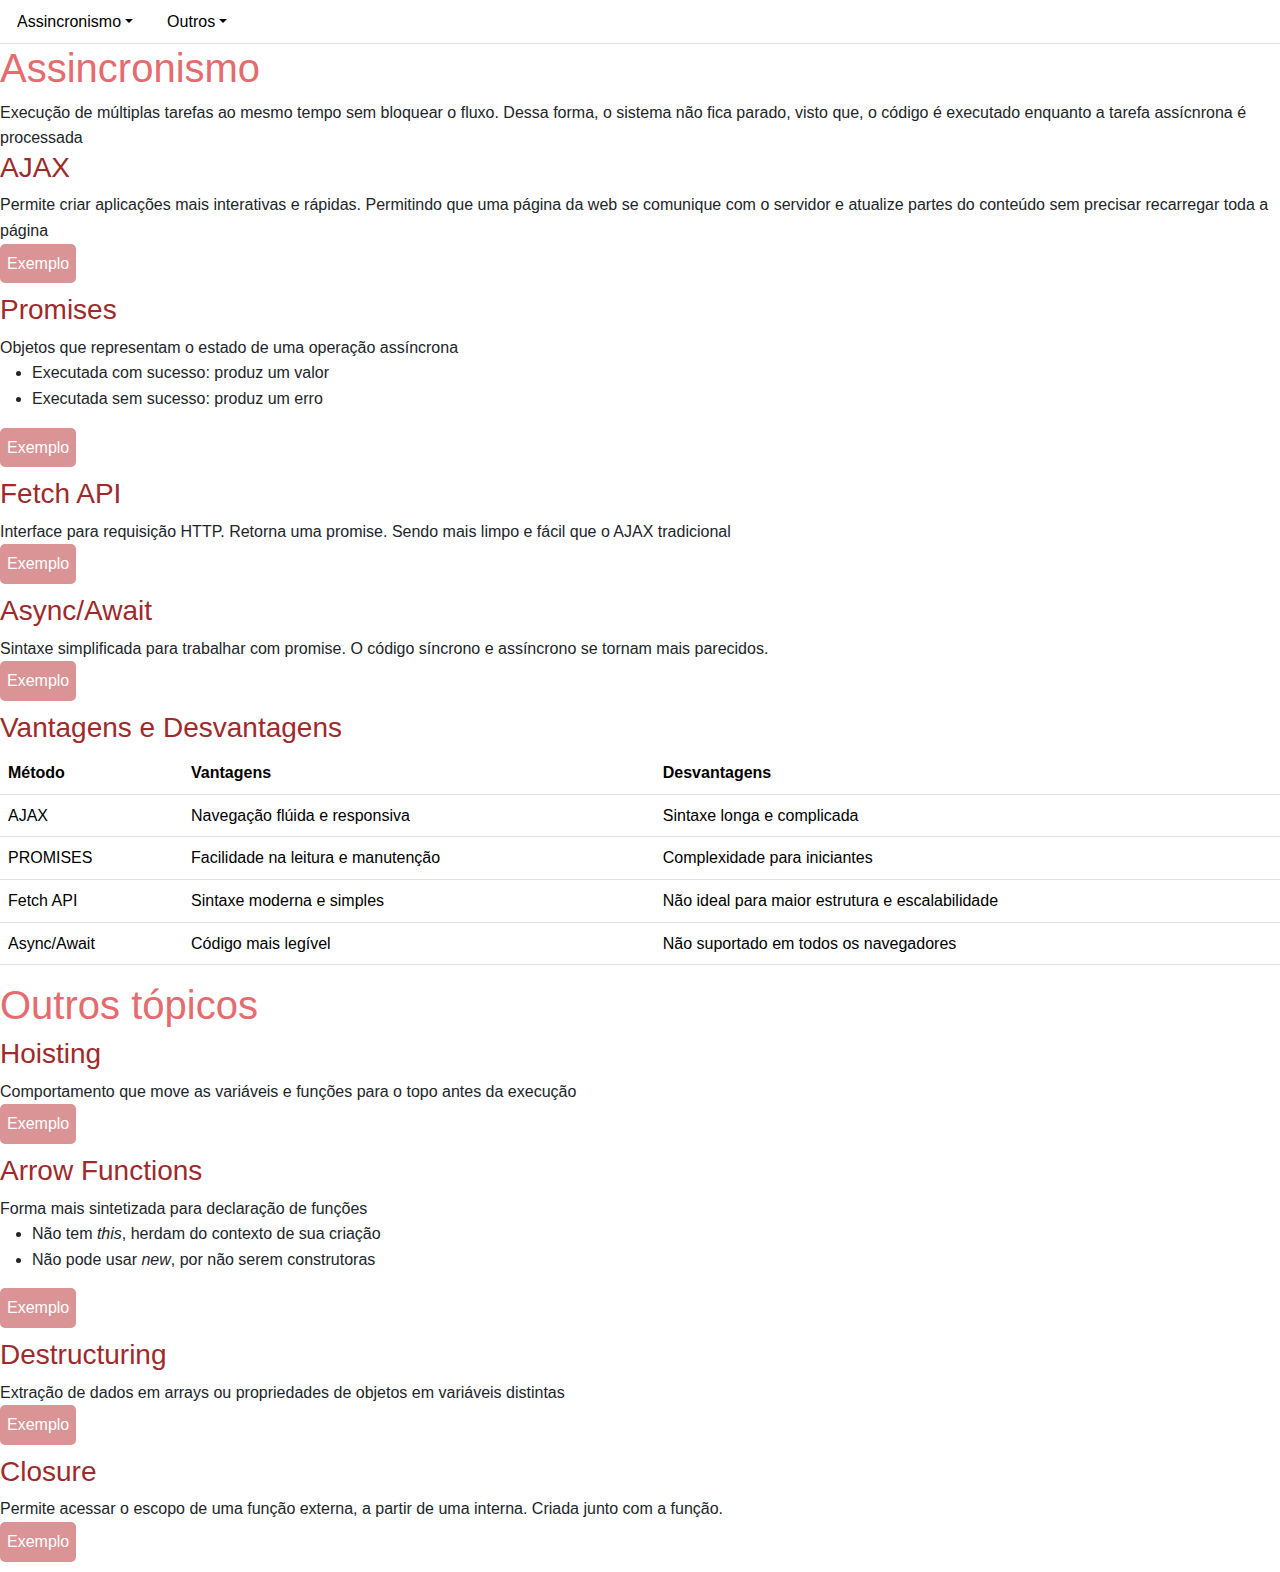
<file: Parte 1/index.html>
<!DOCTYPE html>
<html lang="pt-br">

<head>
    <meta charset="UTF-8">
    <meta name="viewport" content="width=device-width, initial-scale=1.0">
    <title>Parte 1</title>
    <link href="https://cdn.jsdelivr.net/npm/bootstrap@5.3.3/dist/css/bootstrap.min.css" rel="stylesheet"
        integrity="sha384-QWTKZyjpPEjISv5WaRU9OFeRpok6YctnYmDr5pNlyT2bRjXh0JMhjY6hW+ALEwIH" crossorigin="anonymous">
    <link rel="stylesheet" href="style.css">
</head>

<body>

    <header>
        <ul class="nav nav-tabs">
            <li class="nav-item dropdown">
                <a class="nav-link dropdown-toggle" data-bs-toggle="dropdown" href="#topico1" role="button"
                    aria-expanded="false">Assincronismo</a>
                <ul class="dropdown-menu">
                    <li><a class="dropdown-item" href="#topico2">AJAX</a></li>
                    <li><a class="dropdown-item" href="#topico3">Promises</a></li>
                    <li><a class="dropdown-item" href="#topico4">Fetch API</a></li>
                    <li><a class="dropdown-item" href="#topico5">Comporativo</a></li>
                </ul>
            </li>

            <li class="nav-item dropdown">
                <a class="nav-link dropdown-toggle" data-bs-toggle="dropdown" href="topico1" role="button"
                    aria-expanded="false">Outros</a>
                <ul class="dropdown-menu">
                    <li><a class="dropdown-item" href="#topico6">Hoisting</a></li>
                    <li><a class="dropdown-item" href="#topico7">Arrow Functions</a></li>
                    <li><a class="dropdown-item" href="#topico8">Destructuring</a></li>
                    <li><a class="dropdown-item" href="#topico9">Closure</a></li>
                </ul>
            </li>
        </ul>
    </header>

    <main>
        <section>
            <div>
                <h1 id="topico1">Assincronismo</h1>
                <span>Execução de múltiplas tarefas ao mesmo tempo sem bloquear o fluxo. Dessa forma, o sistema não fica
                    parado, visto que, o código é executado enquanto a tarefa assícnrona é processada</span>
            </div>

            <!-- ajax -->
            <div>
                <h3 id="topico2">AJAX</h3>
                <span>Permite criar aplicações mais interativas e rápidas. Permitindo que uma página da web se comunique
                    com
                    o servidor e atualize partes do conteúdo sem precisar recarregar toda a página</span><br>
                <button onclick="requisicaoAjax(this)">Exemplo</button>
                <div class="container-imagem" style="margin-top: 10px;"></div>
            </div>

            <!-- promises -->
            <div>
                <h3 id="topico3">Promises</h3>
                <span>Objetos que representam o estado de uma operação assíncrona</span><br>
                <ul>
                    <li>Executada com sucesso: produz um valor</li>
                    <li>Executada sem sucesso: produz um erro</li>
                </ul>
                <button onclick="executarPromise(this)">Exemplo</button>
                <div class="container-imagem" style="margin-top: 10px;"></div>
            </div>

            <!-- fetch api -->
            <div>
                <h3 id="topico4">Fetch API</h3>
                <span>Interface para requisição HTTP. Retorna uma promise. Sendo mais limpo e fácil que o AJAX
                    tradicional</span> <br>
                <button onclick="requisicaoFetch(this)">Exemplo</button>
                <div class="container-imagem" style="margin-top: 10px;"></div>
            </div>


            <!-- async/await -->
            <div>
                <h3>Async/Await</h3>
                <span>Sintaxe simplificada para trabalhar com promise. O código síncrono e assíncrono se tornam mais
                    parecidos.</span> <br>
                <button onclick="requisicaoAsync(this)">Exemplo</button>
                <div class="container-imagem" style="margin-top: 10px;"></div>
            </div>


            <!-- comparativo -->
            <div>
                <h3 id="topico5">Vantagens e Desvantagens</h3>
                <table class="table">
                    <thead>
                        <tr>
                            <th>Método</th>
                            <th>Vantagens</th>
                            <th>Desvantagens</th>
                        </tr>
                    </thead>
                    <tbody>
                        <tr>
                            <td>AJAX</td>
                            <td>Navegação flúida e responsiva</td>
                            <td>Sintaxe longa e complicada</td>
                        </tr>

                        <tr>
                            <td>PROMISES</td>
                            <td>Facilidade na leitura e manutenção</td>
                            <td>Complexidade para iniciantes</td>
                        </tr>

                        <tr>
                            <td>Fetch API</td>
                            <td>Sintaxe moderna e simples </td>
                            <td>Não ideal para maior estrutura e escalabilidade</td>
                        </tr>


                        <tr>
                            <td>Async/Await</td>
                            <td>Código mais legível </td>
                            <td>Não suportado em todos os navegadores</td>
                        </tr>
                    </tbody>
                </table>
            </div>
        </section>


        <!-- outros -->
        <section>
            <div>
                <h1>Outros tópicos</h1>
            </div>

            <div>
                <h3 id="topico6">Hoisting</h3>
                <span>Comportamento que move as variáveis e funções para o topo antes da execução</span><br>
                <button onclick="mostrarHoisting(this)">Exemplo</button>
                <div class="container-imagem" style="margin-top: 10px;"></div>
            </div>

            <div>
                <h3 id="topico7">Arrow Functions</h3>
                <span>Forma mais sintetizada para declaração de funções</span>
                <ul>
                    <li>Não tem <i>this</i>, herdam do contexto de sua criação</li>
                    <li>Não pode usar <i>new</i>, por não serem construtoras </li>
                </ul>
                <button onclick="mostrarArrowFunctions(this)">Exemplo</button>
                <div class="container-imagem" style="margin-top: 10px;"></div>
            </div>

            <div>
                <h3 id="topico8">Destructuring</h3>
                <span>Extração de dados em arrays ou propriedades de objetos em variáveis distintas </span><br>
                <button onclick="mostrarDestructuring(this)">Exemplo</button>
                <div class="container-imagem" style="margin-top: 10px;"></div>
            </div>

            <div>
                <h3 id="topico9">Closure</h3>
                <span>Permite acessar o escopo de uma função externa, a partir de uma interna. Criada junto com a
                    função.</span> <br>
                <button onclick="mostrarClosure(this)">Exemplo</button>
                <div class="container-imagem" style="margin-top: 10px;"></div>
            </div>
        </section>



    </main>


    <!-- JS -->
    <script src="https://cdn.jsdelivr.net/npm/bootstrap@5.3.3/dist/js/bootstrap.bundle.min.js"
        integrity="sha384-YvpcrYf0tY3lHB60NNkmXc5s9fDVZLESaAA55NDzOxhy9GkcIdslK1eN7N6jIeHz" crossorigin="anonymous">
    </script>
    <script src="script.js"></script>
</body>

</html>
</file>
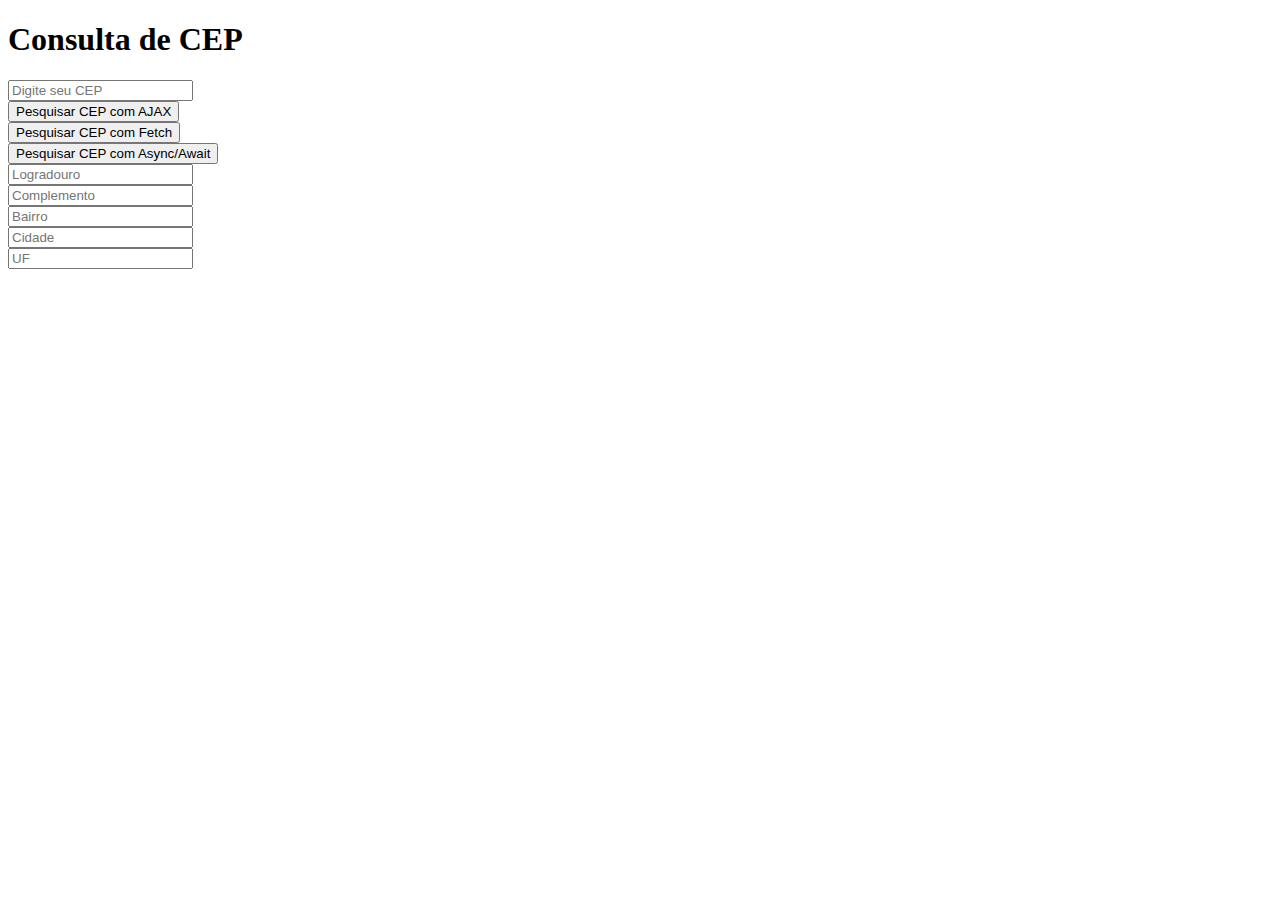
<file: Parte 2/consultacep.html>
<!DOCTYPE html>
<html>
<body>
<div id="demo">
    <h1>Consulta de CEP</h1>
    <input type="text" name="cep" id="cep" placeholder="Digite seu CEP" required>
    <br>
    <button type="button" onclick="loadDoc()">Pesquisar CEP com AJAX</button><br>
    <button type="button" id="btnFetch">Pesquisar CEP com Fetch</button><br>
    <button type="button" id="btnAsync">Pesquisar CEP com Async/Await</button>
    <br>
    <input type="text" id="logradouro" placeholder="Logradouro" readonly>
    <br>
    <input type="text" id="complemento" placeholder="Complemento" readonly>
    <br>
    <input type="text" id="bairro" placeholder="Bairro" readonly>
    <br>
    <input type="text" id="localidade" placeholder="Cidade" readonly>
    <br>
    <input type="text" id="uf" placeholder="UF" readonly>   
</div>

<script>
    // AJAX 
    function loadDoc() {
        let cep = document.getElementById("cep").value.replace(/\D/g, ''); 

        let xhttp = new XMLHttpRequest();
        xhttp.onreadystatechange = function() {
            if (this.readyState == 4 && this.status == 200) {
                let endereco = JSON.parse(this.responseText);
                preencherCampos(endereco);
            }
        };
        xhttp.open("GET", "https://viacep.com.br/ws/" + cep + "/json/", true);
        xhttp.send();
    }

    // Campos do formulário
    function preencherCampos(endereco) {
        document.getElementById("logradouro").value = endereco.logradouro || '';
        document.getElementById("complemento").value = endereco.complemento || '';
        document.getElementById("bairro").value = endereco.bairro || '';
        document.getElementById("localidade").value = endereco.localidade || '';
        document.getElementById("uf").value = endereco.uf || '';
    }

    // Fetch API
    document.getElementById("btnFetch").addEventListener("click", function() {
        let cep = document.getElementById("cep").value.replace(/\D/g, '');

        fetch(`https://viacep.com.br/ws/${cep}/json/`)
            .then(response => {
                if (!response.ok) {
                    throw new Error("Erro ao consultar o CEP.");
                }
                return response.json();
            })
            .then(data => preencherCampos(data))
            .catch(error => alert(error.message));
    });

    // Async/Await
    document.getElementById("btnAsync").addEventListener("click", async function() {
        let cep = document.getElementById("cep").value.replace(/\D/g, '');

        try {
            const response = await fetch(`https://viacep.com.br/ws/${cep}/json/`);
            if (!response.ok) {
                throw new Error("Erro ao consultar o CEP.");
            }
            const data = await response.json();
            preencherCampos(data);
        } catch (error) {
            alert(error.message);
        }
    });
</script>

</body>
</html>
</file>
<file: Parte 1/style.css>
body {
    font-family: Arial, sans-serif;
    line-height: 1.6;
    margin: 0;
    padding: 0;
}

.nav-link{
    color: black;
}

h1{
    color:#e56b6f;
}

h3{
    color:#9e2a2b;
}

button{
    border: none;
    border-radius: 5px;
    padding: 7px;
    background-color: #db9496;
    color: white;
}
</file>
